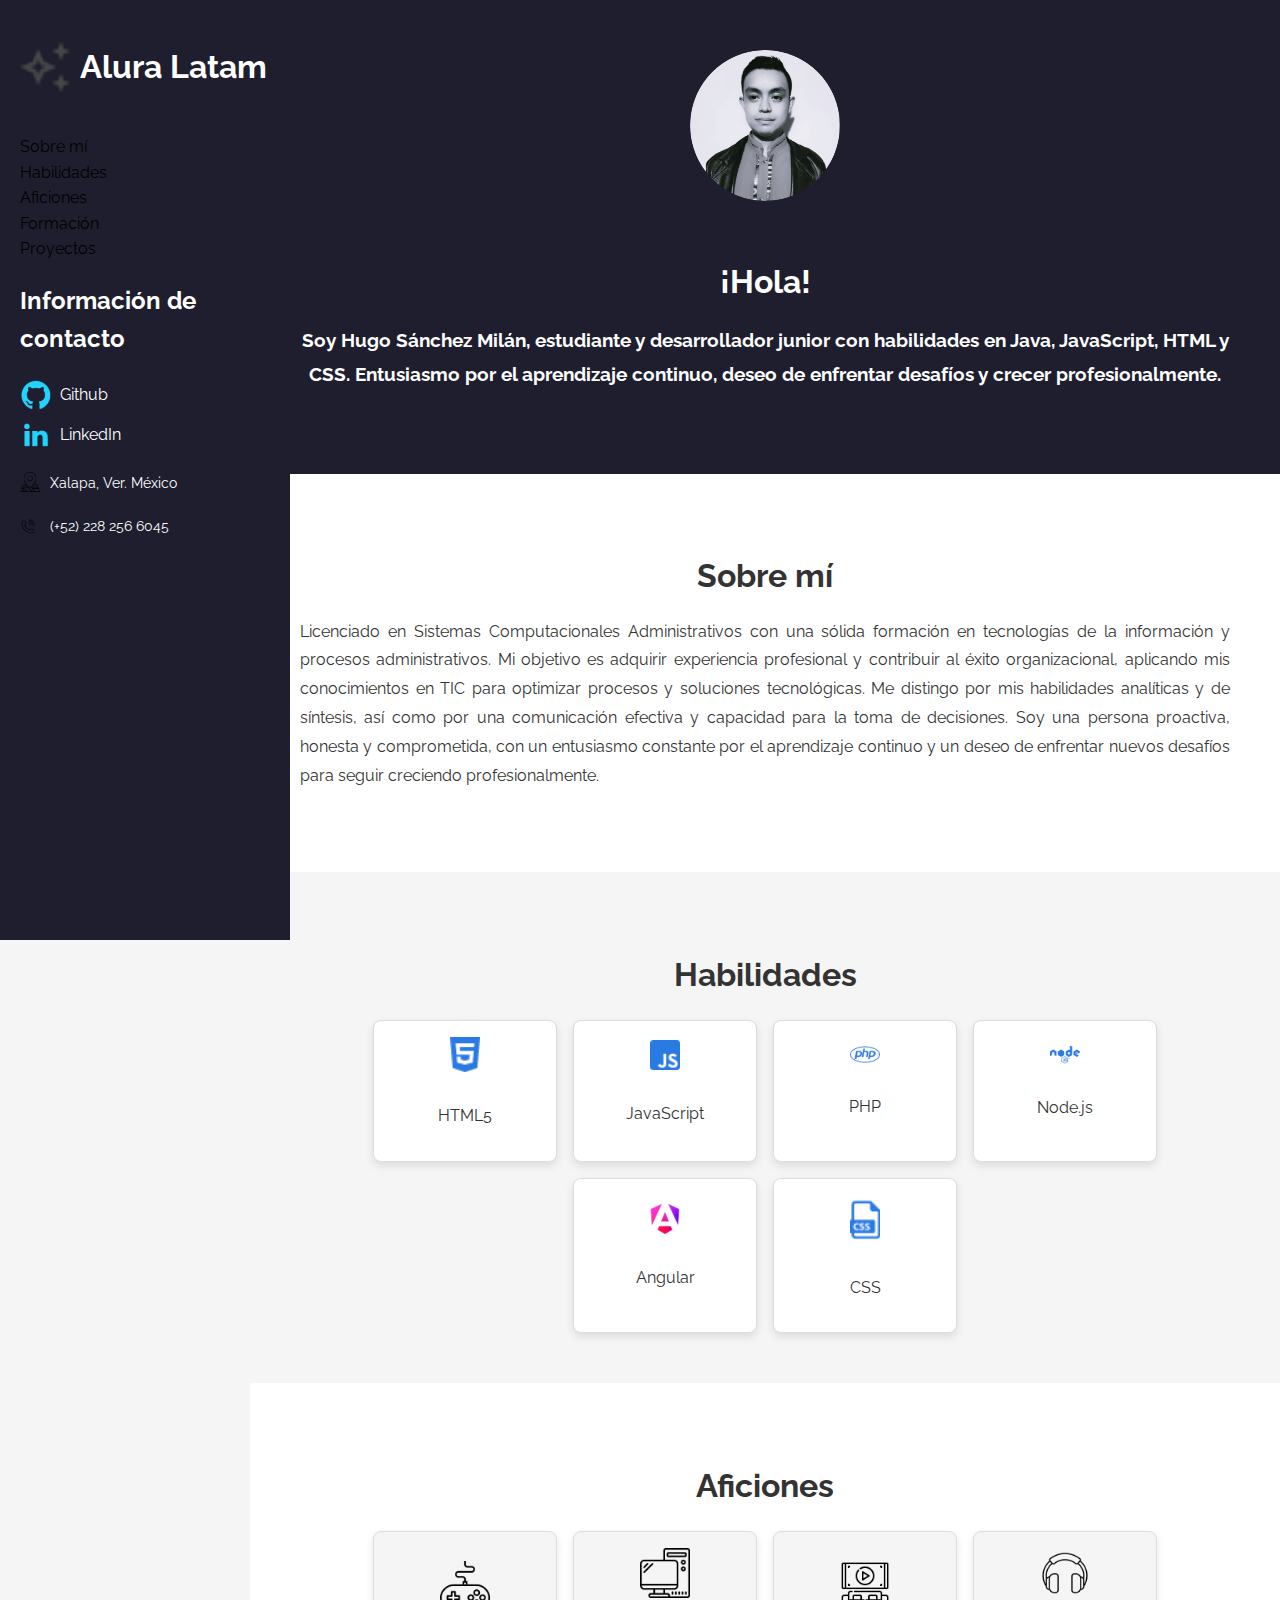
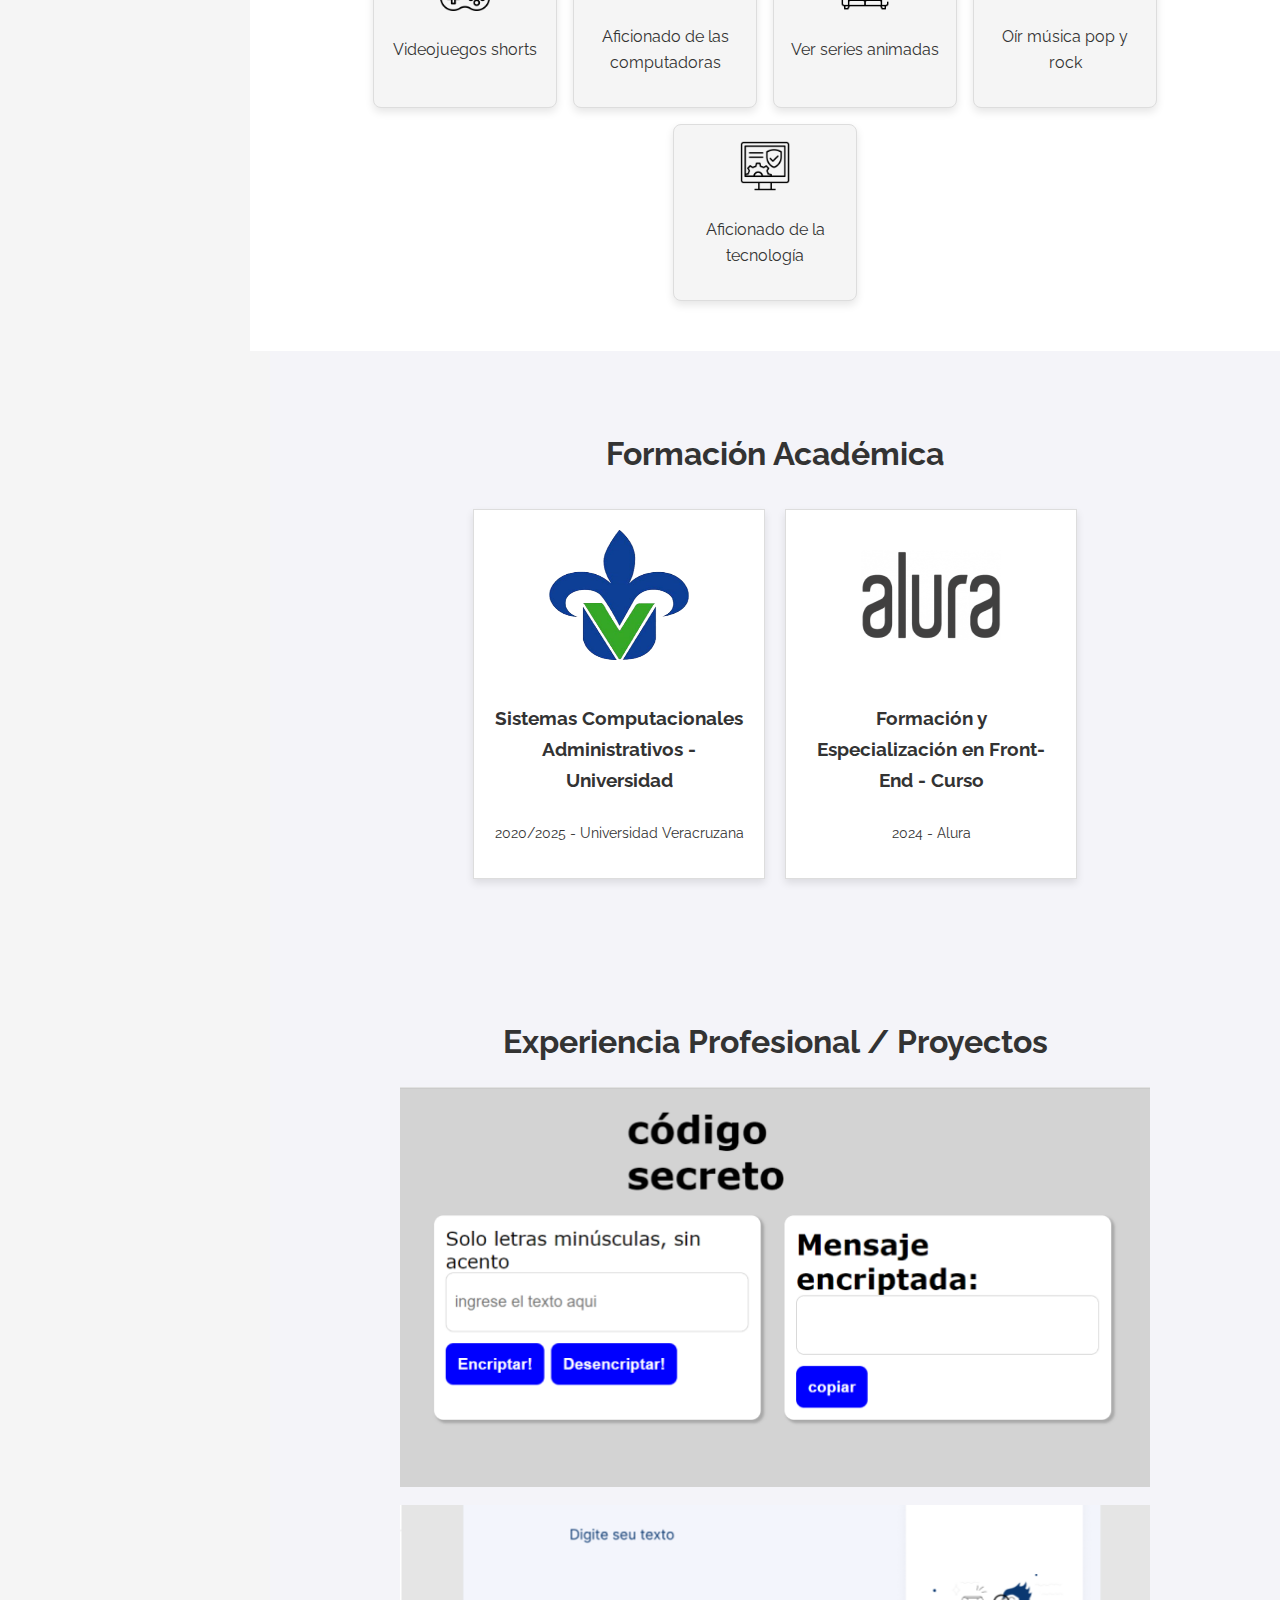
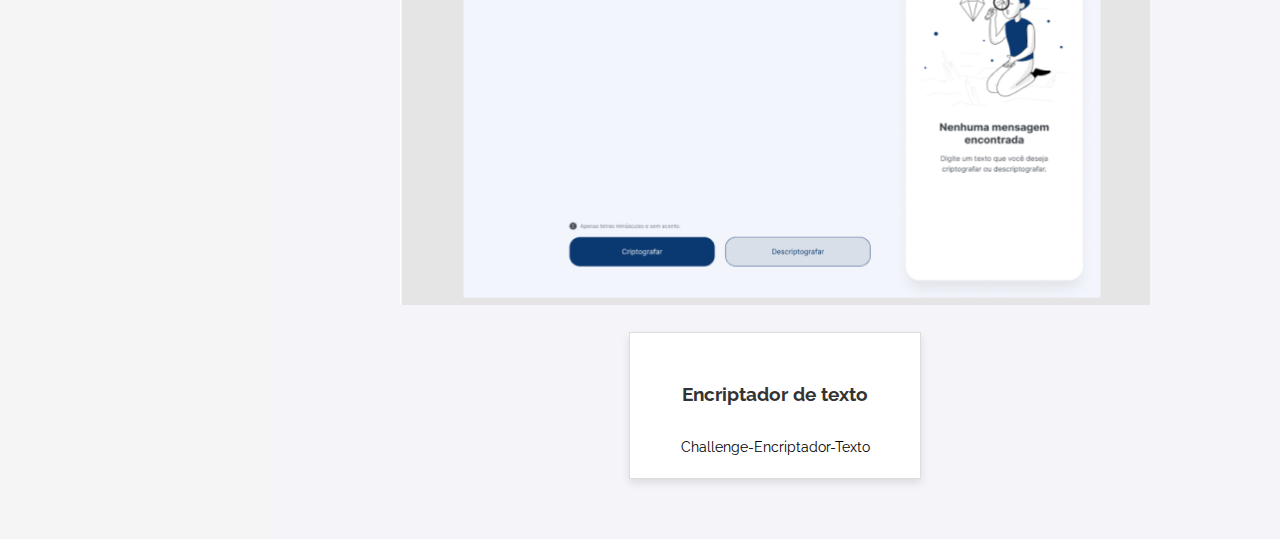
<file: index.html>
<!DOCTYPE html>
<html lang="es">
<head>
    <meta charset="UTF-8">
    <meta http-equiv="X-UA-Compatible" content="IE=edge">
    <meta name="viewport" content="width=device-width, initial-scale=1.0">
    <link rel="stylesheet" href="style.css">
    <link rel="preconnect" href="https://fonts.googleapis.com">
    <link rel="preconnect" href="https://fonts.gstatic.com" crossorigin>
    <link href="https://fonts.googleapis.com/css2?family=Raleway:wght@500&display=swap" rel="stylesheet">
    <title>Mi Portafolio</title>
</head>
<body>
    <!-- Contenedor Principal -->
    <div class="tudo">

        <!-- Menú Lateral -->
        <section class="menu">
            <div class="menu__header">
                <img src="assets/vector.png" alt="Logo de Alura Latam">
                <h1 class="menu__titulo">Alura Latam</h1>
            </div>
            <nav class="menu__navegacion">
                <ul class="menu__contacto">
                    <li class="menu__elemento"><a href="#sobre-mi">Sobre mí</a></li>
                    <li class="menu__elemento"><a href="#habilidades">Habilidades</a></li>
                    <li class="menu__elemento"><a href="#aficiones">Aficiones</a></li>
                    <li class="menu__elemento"><a href="#formacion">Formación</a></li>
                    <li class="menu__elemento"><a href="#proyectos">Proyectos</a></li>
                </ul>
                <div class="menu__enlaces">
                    <h2 class="menu__enlaces__subtitulo">Información de contacto</h2>
                    <a class="menu__enlaces__link" href="https://github.com/Hugo-S-M-28" target="_blank">
                        <img src="./assets/github.png" alt="Icono de Github"> Github
                    </a>
                    <a class="menu__enlaces__link" href="https://www.linkedin.com/in/hugo-s-197b81278/" target="_blank">
                        <img src="./assets/linkedin.png" alt="Icono de LinkedIn"> LinkedIn
                    </a>
                    <ul class="menu__list__contacto">
                        <li class="menu__list__item__contato">
                            <img src="assets/geo-alt.png" alt="Ubicación"> Xalapa, Ver. México
                        </li>
                        <li class="menu__list__item__contato">
                            <img src="assets/telephone.png" alt="Teléfono"> (+52) 228 256 6045
                        </li>
                    </ul>
                </div>
            </nav>
        </section>

        <!-- Sección de Presentación -->
        <section class="presentacion">
            <img class="presentacion__foto" src="assets/profile.png" alt="Foto de perfil">
            <div class="presentacion__contenedor">
                <h2 class="presentacion__titulo">¡Hola!</h2>
                <h1 class="presentacion__contenido__titulo">
                    Soy Hugo Sánchez Milán, estudiante y desarrollador junior con habilidades en Java, JavaScript, HTML y CSS.
                    Entusiasmo por el aprendizaje continuo, deseo de enfrentar desafíos y crecer profesionalmente.
                </h1>
            </div>
        </section>

        <!-- Sección Sobre mí -->
        <section class="sobre-mi" id="sobre-mi">
            <h2 class="sobre-mi__titulo">Sobre mí</h2>
            <p class="sobre-mi__texto">
                Licenciado en Sistemas Computacionales Administrativos con una sólida formación en tecnologías de la información y procesos administrativos. 
                Mi objetivo es adquirir experiencia profesional y contribuir al éxito organizacional, aplicando mis conocimientos en TIC para optimizar procesos y soluciones tecnológicas.
                Me distingo por mis habilidades analíticas y de síntesis, así como por una comunicación efectiva y capacidad para la toma de decisiones.
                Soy una persona proactiva, honesta y comprometida, con un entusiasmo constante por el aprendizaje continuo y un deseo de enfrentar nuevos desafíos para seguir creciendo profesionalmente.
            </p>
        </section>

        <!-- Sección de Habilidades -->
        <section class="habilidades" id="habilidades">
            <h2 class="habilidades__titulo">Habilidades</h2>
            <ul class="habilidades__lista">
                <li class="habilidades__elemento">
                    <img class="habilidades__icono" src="assets/htlm.png" alt="HTML">
                    <p class="habilidades__nombre">HTML5</p>
                </li>
                <li class="habilidades__elemento">
                    <img class="habilidades__icono" src="assets/js_icon.png" alt="JavaScript">
                    <p class="habilidades__nombre">JavaScript</p>
                </li>
                <li class="habilidades__elemento">
                    <img class="habilidades__icono" src="assets/php_icon.png" alt="PHP">
                    <p class="habilidades__nombre">PHP</p>
                </li>
                <li class="habilidades__elemento">
                    <img class="habilidades__icono" src="assets/nodejs_icon.png" alt="Node.js">
                    <p class="habilidades__nombre">Node.js</p>
                </li>
                <li class="habilidades__elemento">
                    <img class="habilidades__icono" src="assets/Angular.png" alt="Angular">
                    <p class="habilidades__nombre">Angular</p>
                </li>
                <li class="habilidades__elemento">
                    <img class="habilidades__icono" src="assets/css_icon.png" alt="CSS">
                    <p class="habilidades__nombre">CSS</p>
                </li>
            </ul>
        </section>

        <!-- Sección de Aficiones -->
        <section class="aficiones" id="aficiones">
            <h2 class="aficiones__titulo">Aficiones</h2>
            <ul class="aficiones__lista">
                <li class="aficiones__elemento">
                    <img class="aficiones__icono" src="assets/palanca.png" alt="Juegos">
                    <p class="aficiones__nombre">Videojuegos shorts</p>
                </li>
                <li class="aficiones__elemento">
                    <img class="aficiones__icono" src="assets/ordenador-personal.png" alt="Computo">
                    <p class="aficiones__nombre">Aficionado de las computadoras</p>
                </li>
                <li class="aficiones__elemento">
                    <img class="aficiones__icono" src="assets/television.png" alt="Series">
                    <p class="aficiones__nombre">Ver series animadas</p>
                </li>
                <li class="aficiones__elemento">
                    <img class="aficiones__icono" src="assets/headphones_icon.png" alt="Oír música">
                    <p class="aficiones__nombre">Oír música pop y rock</p>
                </li>
                <li class="aficiones__elemento">
                    <img class="aficiones__icono" src="assets/tecnologias.png" alt="Tecno">
                    <p class="aficiones__nombre">Aficionado de la tecnología</p>
                </li>
            </ul>
        </section>

        <!-- Formación Académica -->
        <section class="academic" id="formacion">
            <h2 class="academic__title">Formación Académica</h2>
            <div class="academic__courses">
                <div class="academic__courses__box">
                    <ul class="academic__courses__list">
                        <li class="academic__courses__item__img"><img src="assets/UV.png" alt="Universidad Veracruzana"></li>
                        <li class="academic__courses__item__title">
                            <h4>Sistemas Computacionales Administrativos - Universidad</h4>
                        </li>
                        <li class="academic__courses__item__subtitle">
                            <p>2020/2025 - Universidad Veracruzana</p>
                        </li>
                    </ul>
                </div>
                <div class="academic__courses__box">
                    <ul class="academic__courses__list">
                        <li class="academic__courses__item__img"><img src="assets/alura_logo.png" alt="Alura"></li>
                        <li class="academic__courses__item__title">
                            <h4>Formación y Especialización en Front-End - Curso</h4>
                        </li>
                        <li class="academic__courses__item__subtitle">
                            <p>2024 - Alura</p>
                        </li>
                    </ul>
                </div>
            </div>
        </section>

        <!-- Experiencia Profesional -->
        <section class="work" id="proyectos">
            <h2 class="work__title">Experiencia Profesional / Proyectos</h2>
            <div class="work__courses">

                <li class="work__courses__item__img">
                     <img src="assets/decod_print.png" alt="demo">
                     
                <li class="work__courses__item__img">
                     <img src="assets/secretcode_print.png" alt="Encriptador de texto">

                </li>

                <div class="work__courses__box">
                    <ul class="work__courses__list">
                        <li class="work__courses__item__title">
                            <h4>Encriptador de texto</h4>
                        </li>
                        <li class="work__courses__item__subtitle">
                            <a class="work__enlaces__link" href="https://github.com/Hugo-S-M-28/Challenge-Encriptador-Texto" target="_blank">
                                Challenge-Encriptador-Texto
                            </a>
                        </li>
                    </ul>
                </div>  

            </div>
        </section>

    </div>
    <script src="script.js"></script>
</body>
</html>
</file>
<file: style.css>
/* ===== Importación de Iconos ===== */
@import url("https://cdn.jsdelivr.net/npm/bootstrap-icons@1.10.3/font/bootstrap-icons.css");

/* ===== Variables Globales ===== */
:root {
    --color-de-fondo: #f5f5f5;
    --color-de-fondo-menu: #ffffff;
    --color-principal: #1e1e2f;
    --color-secundario: #05eeffdc;
    --color-texto: #333333;
    --color-link: #000000;
    --fuente-principal: 'Raleway', sans-serif;

    --ancho-menu: 250px;
    --altura-header: 80px;
}

/* ===== Reset y Estilos Generales ===== */
body {
    font-family: var(--fuente-principal);
    margin: 0;
    padding: 0;
    background-color: var(--color-de-fondo);
    color: var(--color-texto);
    line-height: 1.6;
    box-sizing: border-box;
}

a {
    text-decoration: none;
    color: var(--color-link);
}

ul, ol, li {
    list-style: none;
    margin: 0;
    padding: 0;
}

/* ===== Sección Menu General ===== */
.menu {
    background-color: #1e1e2f;
    color: rgb(255, 255, 255);
    padding: 20px;
    width: 250px;
    height: 100vh;
    position: fixed;
}

.menu__header {
    display: flex;
    align-items: center;
    margin-bottom: 20px;
}

.menu__header img {
    width: 50px;
    margin-right: 10px;
}

.menu__title {
    font-size: 1.5em;
    color: #05eeffdc;
}

.menu__list {
    list-style: none;
    padding: 0;
}

.menu__list__item {
    margin: 10px 0;
}

.menu__list__item a {
    color: white;
    font-size: 1em;
}

.menu__list__item__contato {
    margin: 20px 0;
    display: flex;
    align-items: center;
    font-size: 0.9em;
}

.menu__list__item__contato img {
    width: 20px;
    margin-right: 10px;
}
.menu__enlaces {
    margin-top: 1rem;
}

.menu__enlaces__link {
    display: flex;
    align-items: center;
    gap: 0.5rem;
    margin-bottom: 0.5rem;
    color: white;
    font-size: 1rem;
    transition: color 0.3s ease;
}

.menu__enlaces__link:hover {
    color: var(--color-secundario);
}

/* ===== Sección Presentación ===== */
.presentacion {
    margin-left: var(--ancho-menu);
    padding: 50px;
    background-color: var(--color-principal);
    color: white;
    text-align: center;
}

.presentacion__foto {
    width: 150px;
    border-radius: 50%;
    margin-bottom: 20px;
}

.presentacion__titulo {
    font-size: 2rem;
    margin-bottom: 1rem;
}

.presentacion__contenido__titulo {
    font-size: 1.2rem;
    margin-bottom: 2rem;
    line-height: 1.8;
}



/* ===== Sección Sobre Mí ===== */
.sobre-mi {
    margin-left: var(--ancho-menu);
    padding: 50px;
    background-color: white;
}

.sobre-mi__titulo {
    font-size: 2rem;
    margin-bottom: 1rem;
    text-align: center;
}

.sobre-mi__texto {
    font-size: 1rem;
    line-height: 1.8;
    text-align: justify;
    margin-bottom: 2rem;
}


/* ===== Sección Habilidades ===== */
.habilidades {
    margin-left: var(--ancho-menu);
    padding: 50px;
    background-color: var(--color-de-fondo);
}

.habilidades__titulo {
    font-size: 2rem;
    margin-bottom: 20px;
    text-align: center;
}

.habilidades__lista {
    display: flex;
    flex-wrap: wrap;
    gap: 1rem;
    justify-content: center;
}

.habilidades__elemento {
    text-align: center;
    background-color: white;
    border: 1px solid #ddd;
    border-radius: 8px;
    padding: 1rem;
    width: 150px;
    box-shadow: 0 4px 8px rgba(0, 0, 0, 0.1);
    transition: transform 0.3s ease;

    /* Centrado con Flexbox */
    display: flex;
    flex-direction: column;
    align-items: center;
    justify-content: center;
    text-align: center;
}

.habilidades__elemento:hover {
    transform: translateY(-5px);
}

.habilidades__icono {
    width: 30px;
    margin-bottom: 15px;
}

.habilidades__nombre {
    font-size: 1rem;
}

/* ===== Sección Aficiones ===== */
.aficiones {
    margin-left: var(--ancho-menu);
    padding: 50px;
    background-color: white;
}

.aficiones__titulo {
    font-size: 2rem;
    margin-bottom: 20px;
    text-align: center;
}

.aficiones__lista {
    display: flex;
    flex-wrap: wrap;
    gap: 1rem;
    justify-content: center;
}

.aficiones__elemento {
    text-align: center;
    background-color: var(--color-de-fondo);
    border: 1px solid #ddd;
    border-radius: 8px;
    padding: 1rem;
    width: 150px;
    box-shadow: 0 4px 8px rgba(0, 0, 0, 0.1);

    /* Centrado con Flexbox */
    display: flex;
    flex-direction: column;
    align-items: center;
    justify-content: center;
    text-align: center;
}

.aficiones__icono {
    width: 50px;
    margin-bottom: 10px;
}

.aficiones__nombre {
    font-size: 1rem;
}

/* =====Sección Academica===== */
.academic {
    margin-left: 270px;
    padding: 50px;
    background-color: #f4f4f9;
}

.academic__title {
    font-size: 2em;
    margin-bottom: 20px;
    text-align: center;
}

.academic__courses {
    display: flex;
    flex-wrap: wrap;
    justify-content: center;
}

.academic__courses__box {
    background-color: #fff;
    border: 1px solid #ddd;
    margin: 10px;
    padding: 20px;
    text-align: center;
    width: 250px;
    box-shadow: 0 4px 8px rgba(0, 0, 0, 0.1);

    /* Centrado con Flexbox */
    display: flex;
    flex-direction: column;
    align-items: center;
}

.academic__courses__item__img img {
    width: 140px;
    height: 130px;
    margin-bottom: 10px;
}

.academic__courses__item__title {
    font-size: 1.2em;
    margin-bottom: 5px;
}

.academic__courses__item__subtitle {
    font-size: 0.9em;
}

/* =====Sección trabajo/Experiencia ===== */
.work {
    margin-left: 270px;
    padding: 50px;
    background-color: #f4f4f9;
}

.work__title {
    font-size: 2em;
    margin-bottom: 20px;
    text-align: center;
}

.work__courses {
    display: flex;
    flex-wrap: wrap;
    justify-content: center;
}

.work__courses__box {
    background-color: #fff;
    border: 1px solid #ddd;
    margin: 10px;
    padding: 20px;
    text-align: center;
    width: 250px;
    box-shadow: 0 4px 8px rgba(0, 0, 0, 0.1);

    /* Aseguramos centrado vertical y horizontal */
    display: flex;
    flex-direction: column;
    align-items: center;
}

/* Iconos dentro de las cajas */
.work__courses__item__img img {
    width: 750px;
    height: 400px;
    margin-bottom: 10px;
}

.work__courses__item__title {
    font-size: 1.2em;
    margin-bottom: 5px;
    text-align: center; /* Centrado del título */
}

.work__courses__item__subtitle {
    font-size: 0.9em;
    text-align: center; /* Centrado del subtítulo */
}

/* ===== Responsividad ===== */

/* Pantallas grandes (1024px y más) */
@media (max-width: 1024px) {
    /* Secciones generales */
    .presentacion, .sobre-mi, .habilidades, .aficiones, 
    .title, .about, .skills, .hobbies, .academic, .work, .experience {
        margin-left: 0;
        padding: 30px;
    }

    /* Ajustes de disposición flexibles */
    .title__div, .about__container, .skills__line, .hobbies__line, 
    .academic__courses, .work__container, .experience__box {
        flex-direction: column;
        align-items: center;
    }

    .title__network {
        flex-direction: column;
        align-items: center;
    }

    /* Elementos internos */
    .habilidades__elemento, .aficiones__elemento,
    .skills__box, .hobbies__box, .academic__courses__box, 
    .work__courses__box {
        width: 45%; /* Dos columnas en pantallas grandes */
        margin: 10px 0;
    }
}

/* Pantallas medianas (768px - 1023px) */
@media (max-width: 768px) {
    /* Menú */
    .menu {
        width: 100%;
        height: auto;
        position: relative;
        padding: 20px;
    }

    /* Ajuste de contenido */
    .title, .about, .skills, .hobbies, .academic, .work, .experience {
        padding: 20px;
    }

    
    .title__network {
        flex-direction: row;
        flex-wrap: wrap;
        justify-content: center;
        gap: 10px;
    }
}

/* Pantallas pequeñas (menores a 768px) */
@media (max-width: 480px) {
    /* Menú */
    .menu {
        width: 100%;
        height: auto;
        position: relative;
        padding: 10px;
    }

    /* Ajuste de secciones */
    .title, .about, .skills, .hobbies, .academic, .work, .experience {
        padding: 15px;
    }

    /* Redimensionar imágenes */
    .experience__img {
        width: 100%;
        height: auto;
    }

    .title__network {
        flex-wrap: wrap;
        justify-content: center;
        gap: 5px;
    }
}
</file>
